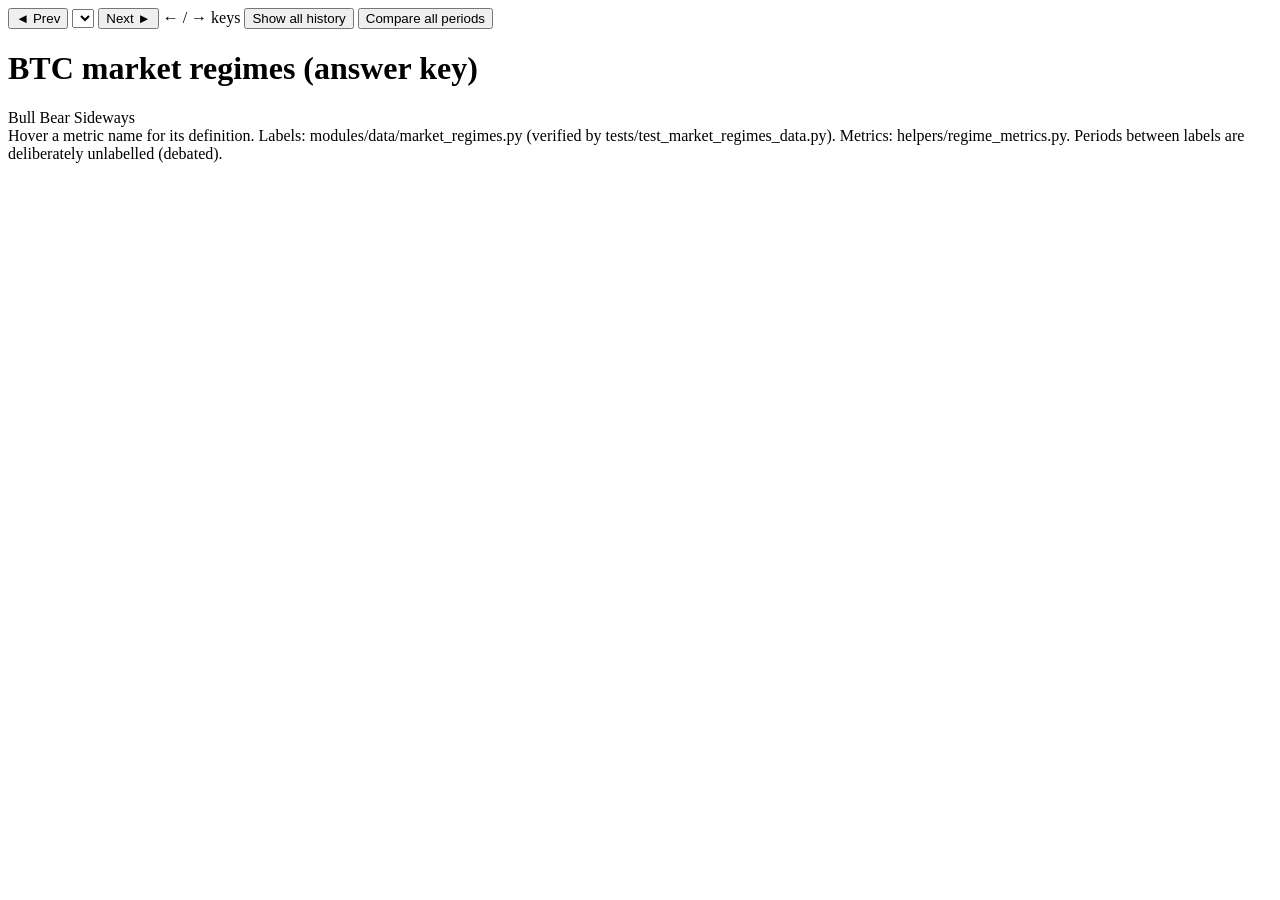
<file: ui/regimes.html>
<!DOCTYPE html>
<html lang="en">
<head>
<meta charset="UTF-8">
<meta name="viewport" content="width=device-width, initial-scale=1.0">
<title>BTC Market Regimes</title>
<script>/* LIGHTWEIGHT_CHARTS_JS_PLACEHOLDER */</script>
<style>/* REGIMES_CSS */</style>
</head>
<body>
<div id="main">
  <div id="nav">
    <button id="prev" title="Previous period (←)">◄ Prev</button>
    <select id="pick"></select>
    <button id="next" title="Next period (→)">Next ►</button>
    <span class="hint">← / → keys</span>
    <span class="spacer"></span>
    <button id="all">Show all history</button>
    <button id="cmpToggle">Compare all periods</button>
  </div>
  <div id="chart"><div id="overlay"></div><div id="cmp"></div></div>
</div>
<div id="side">
  <h1>BTC market regimes (answer key)</h1>
  <div class="legend">
    <span><span class="dot" style="background:var(--bull)"></span>Bull</span>
    <span><span class="dot" style="background:var(--bear)"></span>Bear</span>
    <span><span class="dot" style="background:var(--side)"></span>Sideways</span>
  </div>
  <div id="detail"></div>
  <div class="note">Hover a metric name for its definition. Labels: modules/data/market_regimes.py
    (verified by tests/test_market_regimes_data.py). Metrics: helpers/regime_metrics.py.
    Periods between labels are deliberately unlabelled (debated).</div>
  <dl class="note gloss" id="gloss"></dl>
</div>
<script>/* REGIME_METRICS_JS */</script>
<script>
const candles = /* DATA_CANDLES */;
const periods = /* DATA_PERIODS */;
const COLORS = { bull:'#089981', bear:'#f23645', sideways:'#f0b90b' };
const BAND = { bull:'rgba(8,153,129,0.16)', bear:'rgba(242,54,69,0.16)', sideways:'rgba(240,185,11,0.16)' };
let current = 0, showAll = false;

const el = document.getElementById('chart');
const chart = LightweightCharts.createChart(el, {
  width: el.clientWidth, height: el.clientHeight,
  layout: { background:{ type:'solid', color:'transparent' }, textColor:'#d1d4dc', fontSize:11 },
  grid: { vertLines:{ color:'#1f2430' }, horzLines:{ color:'#1f2430' } },
  crosshair: { mode: LightweightCharts.CrosshairMode.Normal },
  rightPriceScale: { borderColor:'#2a2e39', mode: LightweightCharts.PriceScaleMode.Logarithmic },
  timeScale: { borderColor:'#2a2e39', fixLeftEdge:true, fixRightEdge:true },
});
const series = chart.addCandlestickSeries({ upColor:'#089981', downColor:'#f23645', borderUpColor:'#089981',
  borderDownColor:'#f23645', wickUpColor:'#089981', wickDownColor:'#f23645', priceLineVisible:false });
series.setData(candles);

// Regime bands: HTML rectangles positioned from the chart's own bar coordinates.
const idxOf = new Map(candles.map((c, i) => [c.time, i]));
const overlay = document.getElementById('overlay');
const bandEls = periods.map(p => {
  const b = document.createElement('div');
  b.className = 'band';
  b.style.background = BAND[p.regime];
  b.style.borderLeft = b.style.borderRight = `1px solid ${COLORS[p.regime]}`;
  b.innerHTML = `<span style="color:${COLORS[p.regime]}">${p.regime.toUpperCase()} ${p.shape} · ${p.name}</span>`;
  overlay.appendChild(b);
  return b;
});
function drawBands() {
  const ts = chart.timeScale(), half = ts.options().barSpacing / 2, pane = chart.paneSize();
  periods.forEach((p, i) => {
    const x1 = ts.logicalToCoordinate(idxOf.get(p.start_ts)) - half;
    const x2 = ts.logicalToCoordinate(idxOf.get(p.end_ts)) + half;
    const l = Math.max(0, x1), r = Math.min(pane.width, x2), b = bandEls[i];
    b.style.display = (showAll || i === current) && r > l ? 'block' : 'none';
    b.style.left = l + 'px'; b.style.width = (r - l) + 'px'; b.style.height = `calc(100% - ${ts.height()}px)`;
    b.querySelector('span').style.display = (r - l) > 60 ? 'block' : 'none';
  });
}
// Redraw after the chart has laid itself out (two frames), so sizes are never stale.
const redraw = () => requestAnimationFrame(() => requestAnimationFrame(drawBands));
chart.timeScale().subscribeVisibleLogicalRangeChange(redraw);

// One-by-one navigation (like trade navigation in the main dashboard).
const pick = document.getElementById('pick'), cmp = document.getElementById('cmp');
const cmpBtn = document.getElementById('cmpToggle'), allBtn = document.getElementById('all');
periods.forEach((p, i) => pick.add(new Option(`${i + 1}/${periods.length} · ${p.regime.toUpperCase()} ${p.shape} · ${p.name}`, i)));
function setCompare(open) {
  cmp.style.display = open ? 'block' : 'none';
  cmpBtn.textContent = open ? 'Back to chart' : 'Compare all periods';
}
function focusPeriod(i) {
  current = (i + periods.length) % periods.length;
  showAll = false; allBtn.classList.remove('on'); setCompare(false);
  const p = periods[current], pad = Math.round((p.end_ts - p.start_ts) * 0.25);
  chart.timeScale().setVisibleRange({ from:p.start_ts - pad, to:Math.min(p.end_ts + pad, candles.at(-1).time) });
  pick.value = current;
  renderDetail(p, COLORS);
  renderCompare(periods, COLORS, current);
  redraw();
}
document.getElementById('prev').onclick = () => focusPeriod(current - 1);
document.getElementById('next').onclick = () => focusPeriod(current + 1);
pick.onchange = () => focusPeriod(parseInt(pick.value, 10));
document.addEventListener('keydown', e => {
  if (e.target === pick) return;   // the dropdown handles its own arrows
  if (e.key === 'ArrowLeft') focusPeriod(current - 1);
  if (e.key === 'ArrowRight') focusPeriod(current + 1);
});
allBtn.onclick = () => {
  showAll = !showAll; allBtn.classList.toggle('on', showAll); setCompare(false);
  if (showAll) chart.timeScale().fitContent(); else focusPeriod(current);
  redraw();
};
cmpBtn.onclick = () => setCompare(cmp.style.display !== 'block');

renderGlossary();
const h = location.hash.slice(1);
focusPeriod(/^\d+$/.test(h) ? parseInt(h, 10) : 0);
if (h === 'cmp') setCompare(true);
if (h === 'all') allBtn.click();
new ResizeObserver(() => {
  chart.applyOptions({ width:el.clientWidth, height:el.clientHeight });
  redraw();
}).observe(el);
</script>
</body>
</html>
</file>
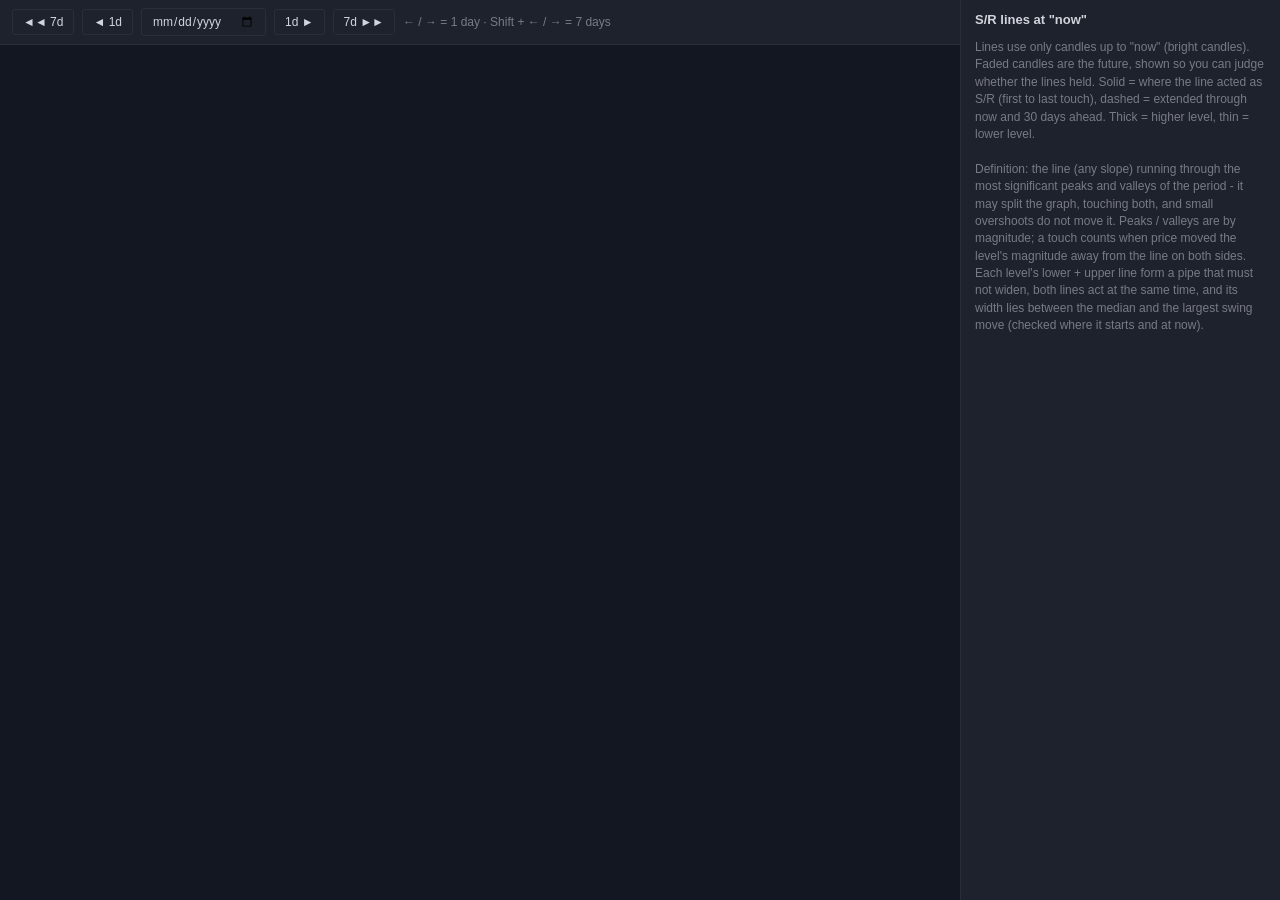
<file: ui/sr_lines.html>
<!DOCTYPE html>
<html lang="en">
<head>
<meta charset="UTF-8">
<meta name="viewport" content="width=device-width, initial-scale=1.0">
<title>S/R Lines Replay</title>
<script>/* LIGHTWEIGHT_CHARTS_JS_PLACEHOLDER */</script>
<style>
  :root { --bg:#131722; --panel:#1e222d; --line:#2a2e39; --text:#d1d4dc; --muted:#787b86; --sup:#089981; --res:#f23645; }
  * { box-sizing:border-box; }
  body { margin:0; background:var(--bg); color:var(--text); font:12px 'Trebuchet MS', Roboto, sans-serif; display:flex; height:100vh; overflow:hidden; }
  button, input { background:transparent; color:var(--text); border:1px solid var(--line); border-radius:3px; padding:5px 10px; font:inherit; }
  button { cursor:pointer; } button:hover { background:var(--line); }
  #main { flex:1; min-width:0; display:flex; flex-direction:column; }
  #nav { display:flex; align-items:center; gap:8px; padding:8px 12px; border-bottom:1px solid var(--line); background:var(--panel); }
  #nav .hint { color:var(--muted); }
  #chart { flex:1; position:relative; }
  #side { width:320px; background:var(--panel); border-left:1px solid var(--line); overflow-y:auto; padding:12px 14px; }
  h1 { font-size:13px; margin:0 0 10px; }
  .card { background:#131722; border-radius:4px; padding:8px 10px; margin-bottom:8px; border-left:3px solid; }
  .card .t { font-weight:bold; } .card .m { color:var(--muted); margin-top:3px; }
  .note { color:var(--muted); line-height:1.45; margin-top:12px; }
</style>
</head>
<body>
<div id="main">
  <div id="nav">
    <button id="back7">◄◄ 7d</button><button id="back1">◄ 1d</button>
    <input id="date" type="date">
    <button id="fwd1">1d ►</button><button id="fwd7">7d ►►</button>
    <span class="hint">← / → = 1 day · Shift + ← / → = 7 days</span>
  </div>
  <div id="chart"></div>
</div>
<div id="side">
  <h1>S/R lines at "now"</h1>
  <div id="cards"></div>
  <div class="note">Lines use only candles up to "now" (bright candles). Faded candles are the
    future, shown so you can judge whether the lines held. Solid = where the line acted as S/R
    (first to last touch), dashed = extended through now and 30 days ahead. Thick = higher
    level, thin = lower level.<br><br>
    Definition: the line (any slope) running through the most significant peaks and valleys
    of the period - it may split the graph, touching both, and small overshoots do not move it.
    Peaks / valleys are by magnitude; a touch counts when price moved the level's magnitude away
    from the line on both sides. Each level's lower + upper line form a pipe that must not widen,
    both lines act at the same time, and its width lies between the median and the largest swing
    move (checked where it starts and at now).<br>
    <span id="settings"></span></div>
</div>
<script>
const candles = /* DATA_CANDLES */;
const snapshots = /* DATA_SNAPSHOTS */;
const settings = /* DATA_SETTINGS */;
const DAY = 86400, AHEAD = 30;
const STYLE = {
  higher_support: { color:'#089981', width:3, label:'Higher support' },
  higher_resistance: { color:'#f23645', width:3, label:'Higher resistance' },
  lower_support: { color:'#26c6a6', width:1, label:'Lower support' },
  lower_resistance: { color:'#ff7a85', width:1, label:'Lower resistance' },
};
const el = document.getElementById('chart');
const chart = LightweightCharts.createChart(el, {
  width: el.clientWidth, height: el.clientHeight,
  layout: { background:{ type:'solid', color:'#131722' }, textColor:'#d1d4dc', fontSize:11 },
  grid: { vertLines:{ color:'#1f2430' }, horzLines:{ color:'#1f2430' } },
  crosshair: { mode: LightweightCharts.CrosshairMode.Normal },
  rightPriceScale: { borderColor:'#2a2e39', mode: LightweightCharts.PriceScaleMode.Logarithmic },
  timeScale: { borderColor:'#2a2e39' },
});
const past = chart.addCandlestickSeries({ upColor:'#089981', downColor:'#f23645', borderUpColor:'#089981',
  borderDownColor:'#f23645', wickUpColor:'#089981', wickDownColor:'#f23645', priceLineVisible:false });
const future = chart.addCandlestickSeries({ upColor:'rgba(120,123,134,0.35)', downColor:'rgba(120,123,134,0.35)',
  borderVisible:false, wickUpColor:'rgba(120,123,134,0.35)', wickDownColor:'rgba(120,123,134,0.35)',
  priceLineVisible:false, lastValueVisible:false });
const lineOpts = s => ({ color:s.color, lineWidth:s.width, priceLineVisible:false, lastValueVisible:false,
  crosshairMarkerVisible:false });
const solid = {}, dashed = {};
settings.keys.forEach(k => {
  solid[k] = chart.addLineSeries(lineOpts(STYLE[k]));
  dashed[k] = chart.addLineSeries({ ...lineOpts(STYLE[k]), lineStyle: LightweightCharts.LineStyle.Dashed });
});

const first = Math.min(...Object.keys(snapshots).map(Number));
let now = candles.length - 1;
const priceAt = (ln, x) => Math.exp(ln[1] + ln[2] * (x - ln[0]));

function render() {
  past.setData(candles.slice(0, now + 1));
  future.setData(candles.slice(now + 1));
  const snap = snapshots[now], lines = snap.lines, cards = [];
  const pct = v => v === null ? '—' : `${((Math.exp(v) - 1) * 100).toFixed(0)}%`;
  ['higher', 'lower'].forEach(lvl => {
    const [w, leg] = snap.pipes[lvl];
    cards.push(`<div class="card" style="border-color:#787b86"><div class="t">${lvl[0].toUpperCase() + lvl.slice(1)} pipe</div>
      <div class="m">${w === null ? 'no pipe passes the rules' : 'width ' + pct(w)} · largest swing ${pct(leg)}</div></div>`);
  });
  settings.keys.forEach((k, i) => {
    const ln = lines[i], s = STYLE[k];
    if (!ln) { solid[k].setData([]); dashed[k].setData([]); cards.push(`<div class="card" style="border-color:${s.color}"><div class="t">${s.label}</div><div class="m">none: no pipe passes the rules at this level</div></div>`); return; }
    // solid = where the line acted as S/R (first -> last touch); dashed = extension to now + AHEAD
    const t1 = candles[ln[0]].time, last = ln[4], tLast = candles[last].time;
    solid[k].setData(t1 === tLast ? [] : [{ time:t1, value:priceAt(ln, ln[0]) }, { time:tLast, value:priceAt(ln, last) }]);
    const xEnd = Math.min(now + AHEAD, candles.length - 1);
    dashed[k].setData(xEnd > last ? [{ time:tLast, value:priceAt(ln, last) }, { time:candles[xEnd].time, value:priceAt(ln, xEnd) }] : []);
    const slopePct = (Math.exp(ln[2]) - 1) * 100, day = t => new Date(t * 1000).toISOString().slice(0, 10);
    cards.push(`<div class="card" style="border-color:${s.color}"><div class="t">${s.label}</div>
      <div class="m">now $${Math.round(priceAt(ln, now)).toLocaleString()} · ${ln[3]} touches</div>
      <div class="m">slope ${slopePct >= 0 ? "+" : ""}${slopePct.toFixed(2)}%/day</div>
      <div class="m">touches ${day(t1)} → ${day(tLast)}</div></div>`);
  });
  document.getElementById('cards').innerHTML = cards.join('');
  document.getElementById('date').value = new Date(candles[now].time * 1000).toISOString().slice(0, 10);
  const from = candles[Math.max(0, now - 240)].time, to = candles[Math.min(candles.length - 1, now + 45)].time;
  chart.timeScale().setVisibleRange({ from, to });
}
function step(d) { now = Math.max(first, Math.min(candles.length - 1, now + d)); render(); }
['back7', 'back1', 'fwd1', 'fwd7'].forEach((id, i) => document.getElementById(id).onclick = () => step([-7, -1, 1, 7][i]));
document.addEventListener('keydown', e => {
  if (e.target.tagName === 'INPUT') return;
  if (e.key === 'ArrowLeft') step(e.shiftKey ? -7 : -1);
  if (e.key === 'ArrowRight') step(e.shiftKey ? 7 : 1);
});
document.getElementById('date').onchange = e => {
  const ts = Date.parse(e.target.value + 'T00:00:00Z') / 1000;
  const idx = candles.findIndex(c => c.time >= ts);
  if (idx >= 0) { now = Math.max(first, idx); render(); }
};
const lv = settings.levels;
document.getElementById('settings').textContent =
  `Higher: ${lv.higher.period} days, peaks/valleys >= ${lv.higher.magnitude * 100}% · Lower: ${lv.lower.period} days, peaks/valleys >= ${lv.lower.magnitude * 100}% · touch = within ${settings.touch_pct}% of the line`;
const hashDate = location.hash.slice(1);
if (/^\d{4}-\d{2}-\d{2}$/.test(hashDate)) { document.getElementById('date').value = hashDate; document.getElementById('date').onchange({ target:{ value:hashDate } }); }
else render();
new ResizeObserver(() => chart.applyOptions({ width:el.clientWidth, height:el.clientHeight })).observe(el);
</script>
</body>
</html>
</file>
